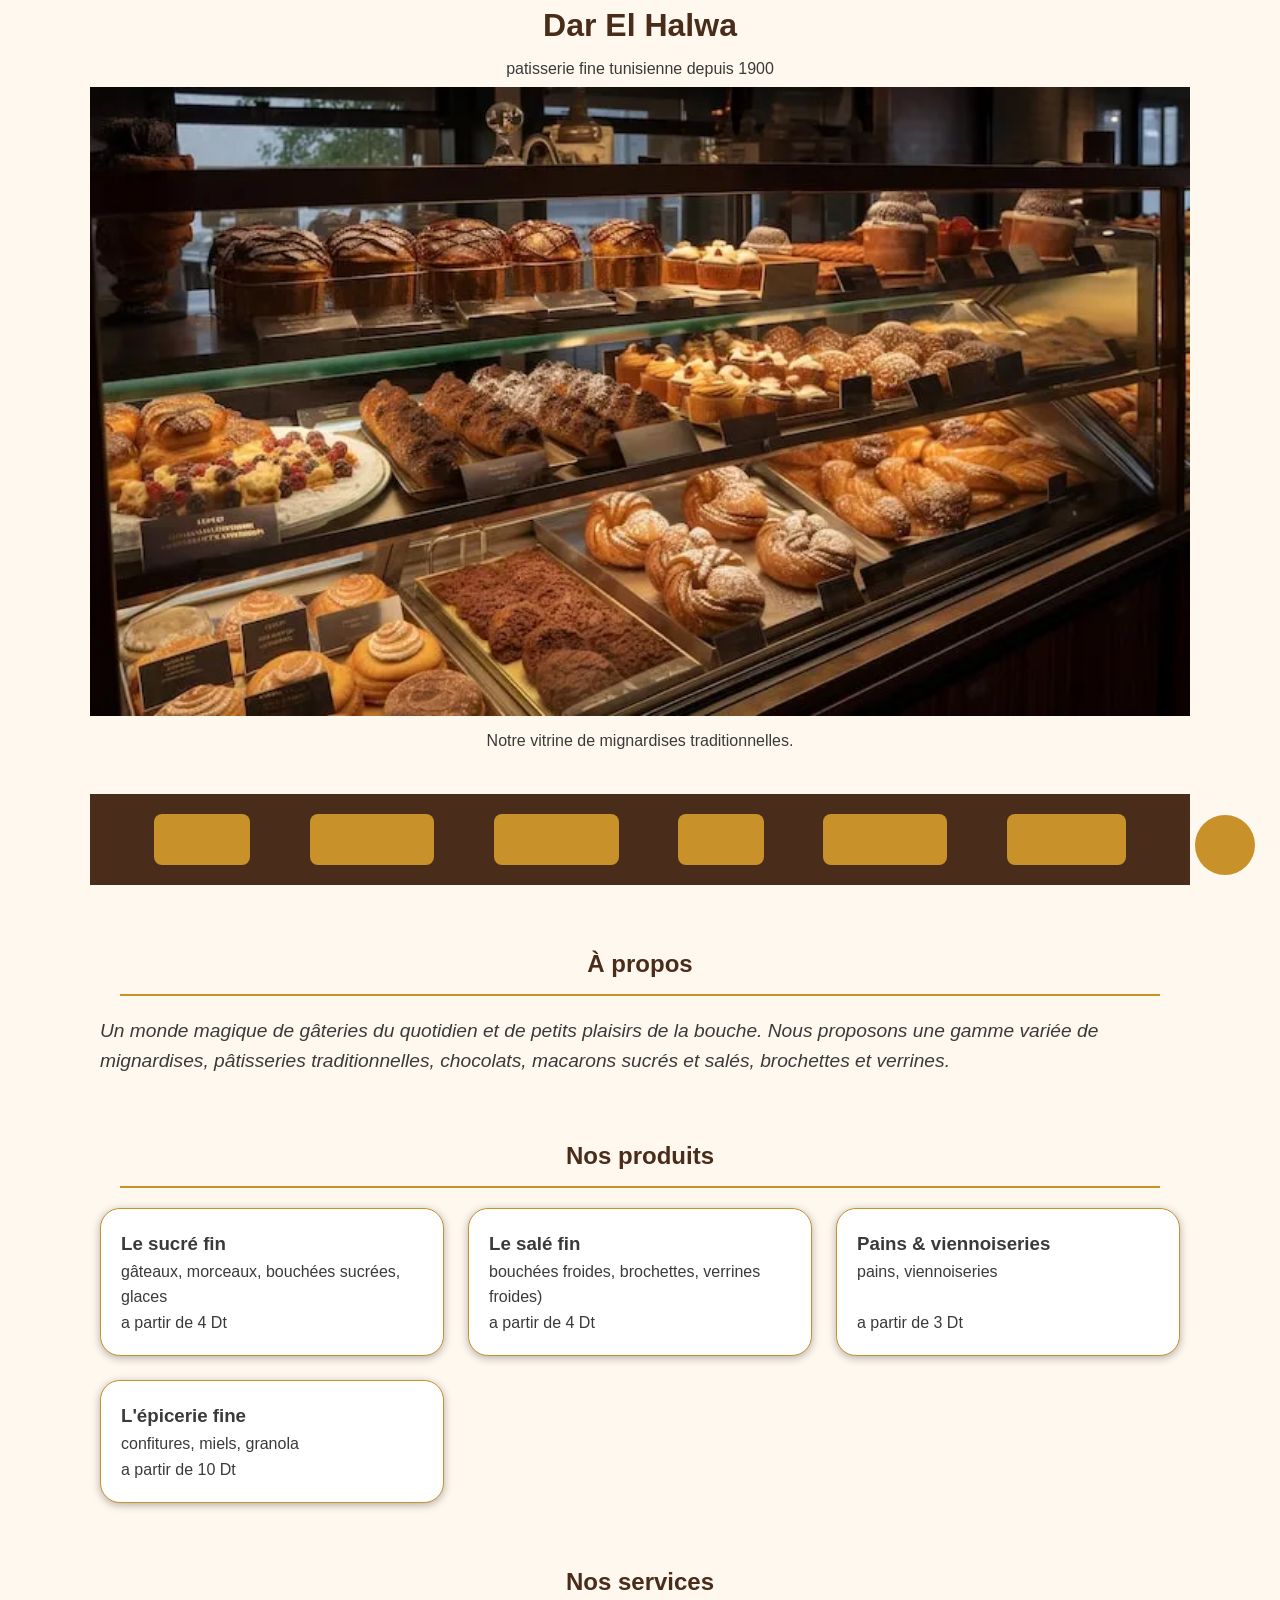
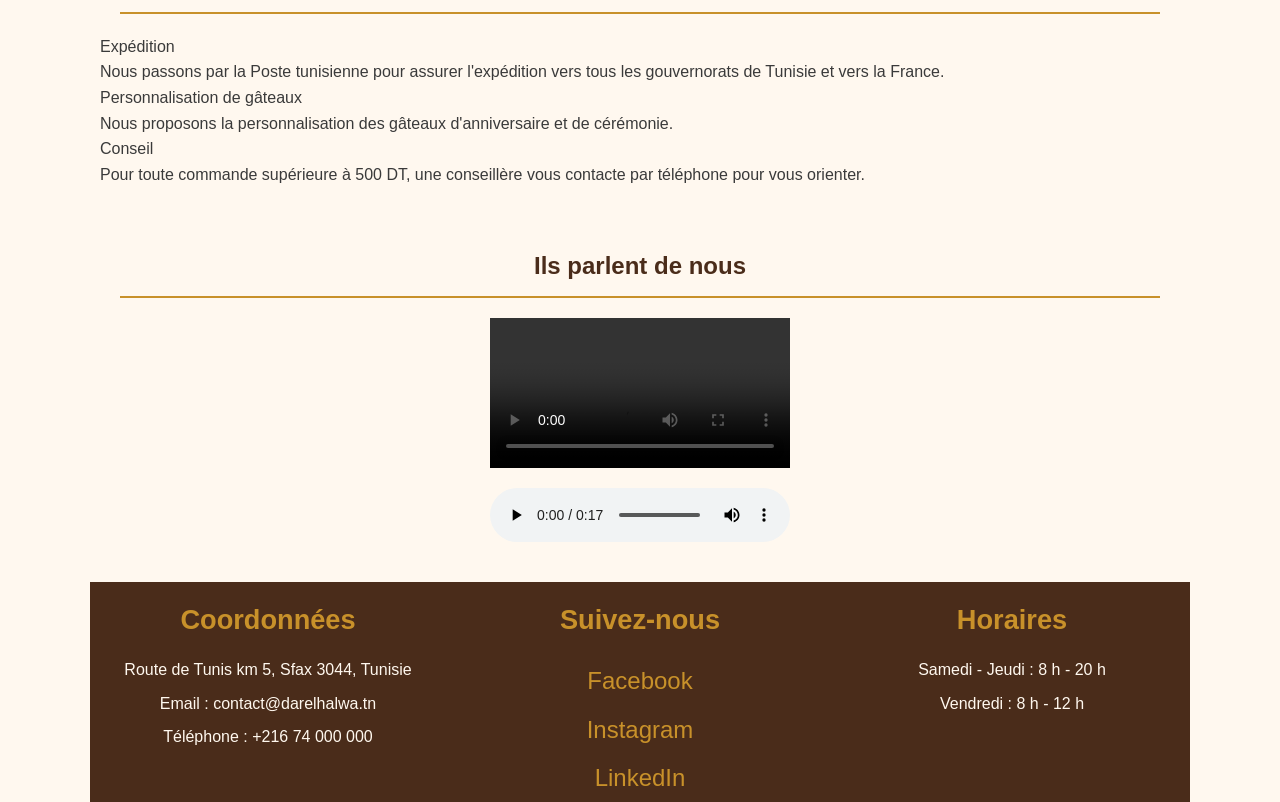
<file: index.html>
<!DOCTYPE html>
<html lang="fr">

<head>
    <meta charset="UTF-8">
    <meta name="viewport" content="width=device-width, initial-scale=1.0">
    <link rel="stylesheet" href="css/style.css">
    <title>Dar El Halwa - Patisserie fine tunisienne</title>
</head>

<body>
    <header>
        <h1>Dar El Halwa</h1>
        <p>patisserie fine tunisienne depuis 1900</p>
        <figure>
            <img src="images/patisserie.jpg" alt="Notre vitrine de mignardises traditionnelles.">
            <figcaption>Notre vitrine de mignardises traditionnelles.</figcaption>
        </figure>
    </header>
    <nav id="nav">
        <ul>
            <li><a href="#apropos">À propos</a></li>
            <li><a href="#products">Nos produits</a></li>
            <li><a href="#services">Nos services</a></li>
            <li><a href="#contact">Contact</a></li>
            <li><a href="carte.html">Carte de prix</a></li>
            <li><a href="commande.html">Commander</a></li>
        </ul>
    </nav>
    <main>
        <div class="retour"><a href="#nav">&#8593;</a></div>
        <section id="apropos" class="apropos">
            <h2>À propos</h2>
            <p class="mise-en-avant">
                Un monde magique de gâteries du quotidien et de petits plaisirs de la bouche. Nous proposons
                une gamme variée de mignardises, pâtisseries traditionnelles, chocolats, macarons sucrés et
                salés, brochettes et verrines.
            </p>
        </section>
        <section id="products" class="products">
            <h2>Nos produits</h2>
            <ul class="grille-produits">
                <li class="carte">
                    <h3>Le sucré fin</h3>
                    <p>gâteaux, morceaux, bouchées sucrées, glaces</p>
                    <p class="prix">a partir de 4 Dt</p>
                </li>
                <li class="carte">
                    <h3>Le salé fin</h3>
                    <p>bouchées froides, brochettes, verrines froides)</p>
                    <p class="prix">a partir de 4 Dt</p>
                </li>
                <li class="carte">
                    <h3>Pains & viennoiseries</h3>
                    <p>pains, viennoiseries</p>
                    <p class="prix">a partir de 3 Dt</p>
                </li>
                <li class="carte">
                    <h3>L'épicerie fine</h3>
                    <p>confitures, miels, granola</p>
                    <p class="prix">a partir de 10 Dt</p>
                </li>
            </ul>
        </section>

        <section id="services" class="services">
            <h2>Nos services</h2>
            <dl>
                <dt>Expédition</dt>
                <dd>Nous passons par la Poste tunisienne pour assurer l'expédition vers tous les gouvernorats de Tunisie
                    et vers la France. </dd>
                <dt>Personnalisation de gâteaux</dt>
                <dd>Nous proposons la personnalisation des gâteaux d'anniversaire et de cérémonie.</dd>
                <dt>Conseil</dt>
                <dd>Pour toute commande supérieure à 500 DT, une conseillère vous contacte par téléphone pour vous
                    orienter.</dd>
            </dl>
        </section>

        <section id="temoignages" class="temoignages">
            <h2>Ils parlent de nous</h2>
            <video controls>
                <source src="medias/temoignage.mp4" type="video/mp4" width="640" height="360">
                Votre navigateur ne supporte pas la lecture de vidéos.
            </video>
            <audio controls>
                <source src="medias/avis-clients.mp3" type="audio/mp3">
                Votre navigateur ne supporte pas la lecture de fichiers audio.
            </audio>

        </section>
    </main>

    <footer>
        <div class="Coordonnees">
            <h3>Coordonnées</h3>
            <p>Route de Tunis km 5, Sfax 3044, Tunisie</p>
            <p>Email : contact@darelhalwa.tn</p>
            <p>Téléphone : +216 74 000 000</p>
        </div>

        <div>
            <h3>Suivez-nous</h3>
            <ul>
                <li><a href="https://www.facebook.com/darelhalwa">Facebook</a></li>
                <li><a href="https://www.instagram.com/darelhalwa">Instagram</a></li>
                <li><a href="https://www.linkedin.com/company/darelhalwa">LinkedIn</a></li>
            </ul>
        </div>

        <div>
            <h3>Horaires</h3>
            <p>Samedi - Jeudi : 8 h - 20 h</p>
            <p>Vendredi : 8 h - 12 h</p>
        </div>
    </footer>
</body>

</html>
</file>
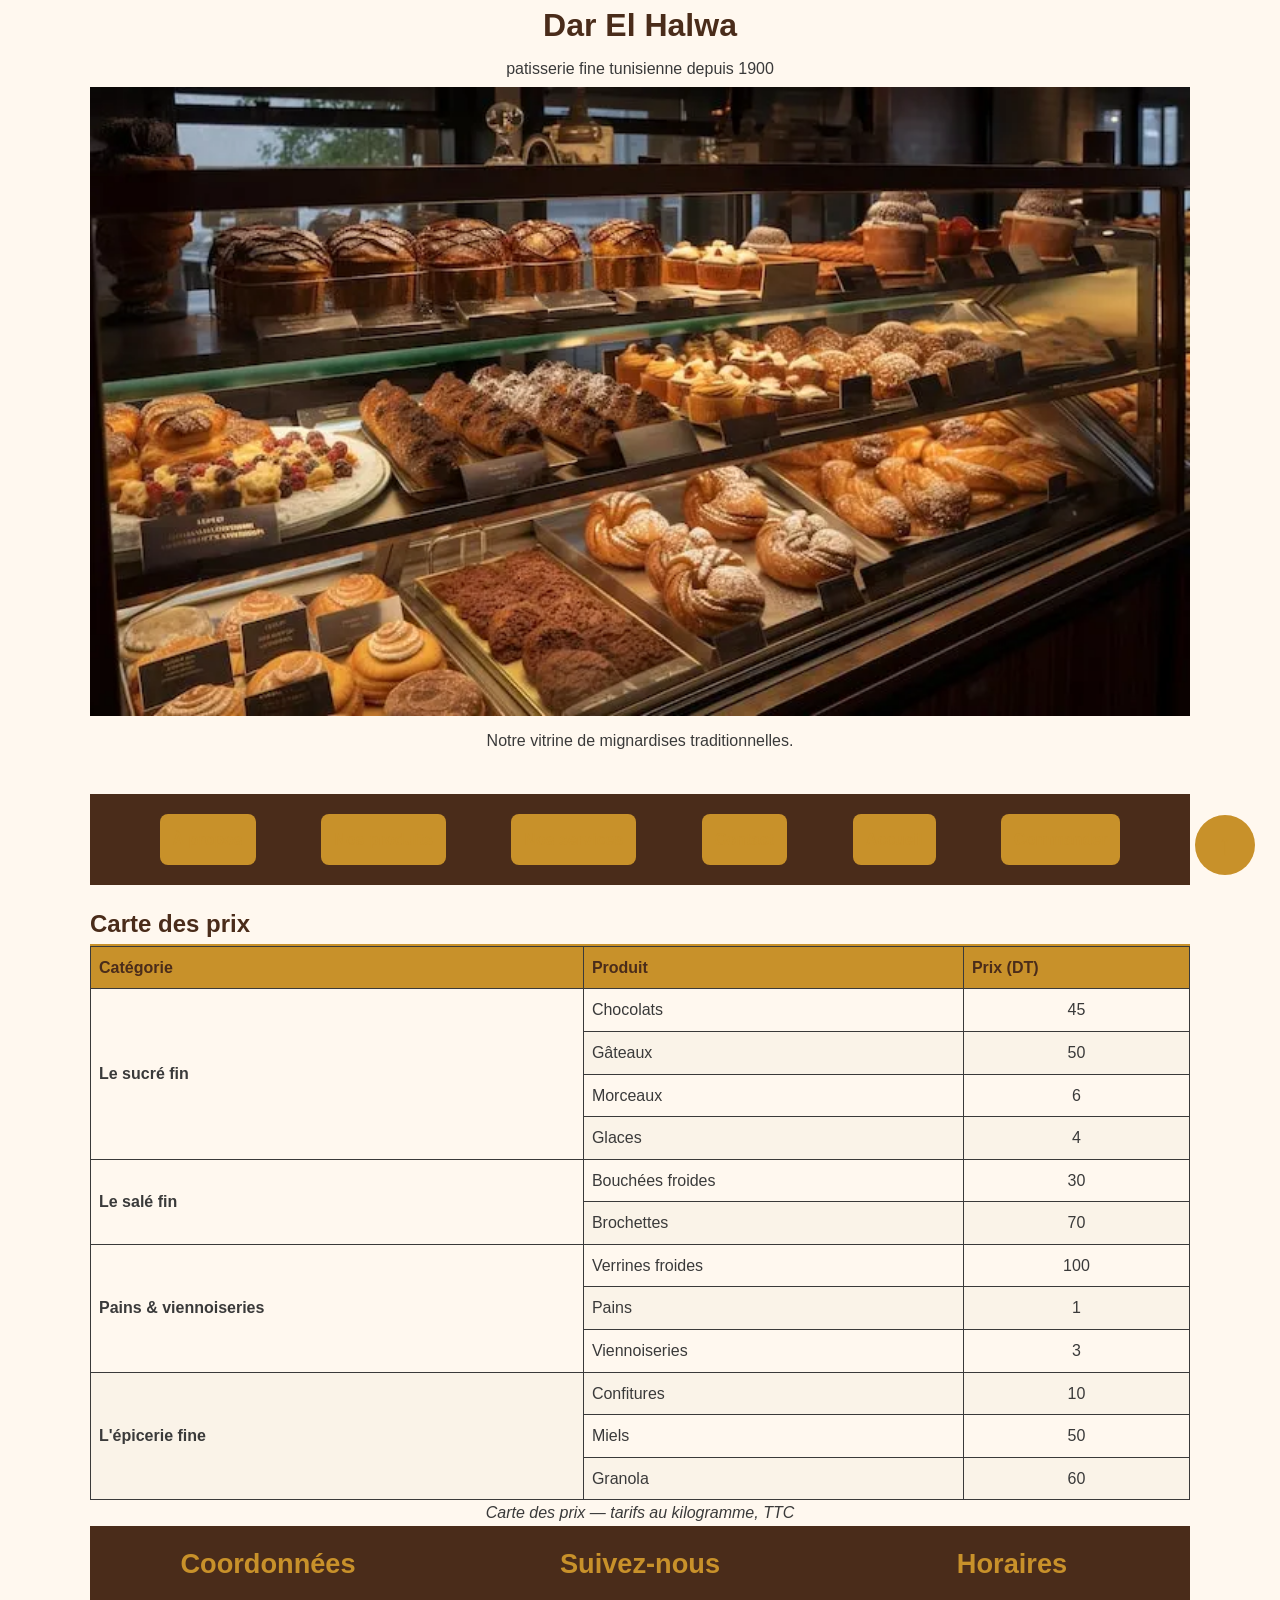
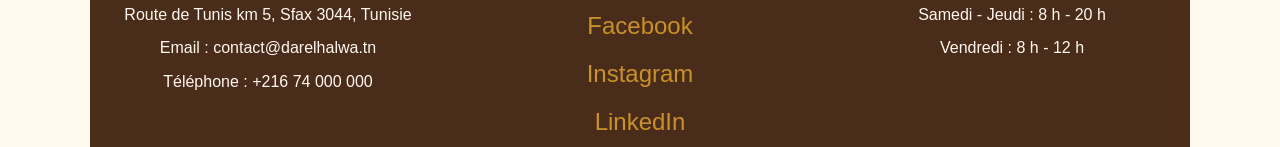
<file: carte.html>
<!DOCTYPE html>
<html lang="fr">

<head>
    <meta charset="UTF-8">
    <meta name="viewport" content="width=device-width, initial-scale=1.0">
    <link rel="stylesheet" href="css/style.css">
    <title>Carte de prix</title>
</head>

<body>
    <header>
        <h1>Dar El Halwa</h1>
        <p>patisserie fine tunisienne depuis 1900</p>
        <figure>
            <img src="images/patisserie.jpg" alt="Notre vitrine de mignardises traditionnelles.">
            <figcaption>Notre vitrine de mignardises traditionnelles.</figcaption>
        </figure>
    </header>
    <nav id="nav">
        <ul>
            <li><a href="index.html#apropos">À propos</a></li>
            <li><a href="index.html#products">Nos produits</a></li>
            <li><a href="index.html#services">Nos services</a></li>
            <li><a href="index.html#contact">Contact</a></li>
            <li><a href="index.html">Accueil</a></li>
            <li><a href="commande.html">Commander</a></li>
        </ul>
    </nav>
    <main>
        <div class="retour"><a href="#nav">&#8593;</a></div>
        <h2>Carte des prix</h2>
        <div class="table-container">
            <table>
                <caption>Carte des prix — tarifs au kilogramme, TTC</caption>

                <thead>
                    <tr>
                        <th scope="col">Catégorie</th>
                        <th scope="col">Produit</th>
                        <th scope="col">Prix (DT)</th>
                    </tr>
                </thead>

                <tbody>
                    <tr>
                        <th scope="rowgroup" rowspan="4">Le sucré fin</th>
                        <td>Chocolats</td>
                        <td>45</td>
                    </tr>
                    <tr>
                        <td>Gâteaux</td>
                        <td>50</td>
                    </tr>
                    <tr>
                        <td>Morceaux</td>
                        <td>6</td>
                    </tr>
                    <tr>
                        <td>Glaces</td>
                        <td>4</td>
                    </tr>

                    <tr>
                        <th scope="rowgroup" rowspan="2">Le salé fin</th>
                        <td>Bouchées froides</td>
                        <td>30</td>
                    </tr>
                    <tr>
                        <td>Brochettes</td>
                        <td>70</td>
                    </tr>

                    <tr>
                        <th scope="rowgroup" rowspan="3">Pains &amp; viennoiseries</th>
                        <td>Verrines froides</td>
                        <td>100</td>
                    </tr>
                    <tr>
                        <td>Pains</td>
                        <td>1</td>
                    </tr>
                    <tr>
                        <td>Viennoiseries</td>
                        <td>3</td>
                    </tr>

                    <tr>
                        <th scope="rowgroup" rowspan="3">L'épicerie fine</th>
                        <td>Confitures</td>
                        <td>10</td>
                    </tr>
                    <tr>
                        <td>Miels</td>
                        <td>50</td>
                    </tr>
                    <tr>
                        <td>Granola</td>
                        <td>60</td>
                    </tr>
                </tbody>
            </table>
        </div>
    </main>
    <footer>
        <div class="Coordonnees">
            <h3>Coordonnées</h3>
            <p>Route de Tunis km 5, Sfax 3044, Tunisie</p>
            <p>Email : contact@darelhalwa.tn</p>
            <p>Téléphone : +216 74 000 000</p>
        </div>

        <div>
            <h3>Suivez-nous</h3>
            <ul>
                <li><a href="https://www.facebook.com/darelhalwa">Facebook</a></li>
                <li><a href="https://www.instagram.com/darelhalwa">Instagram</a></li>
                <li><a href="https://www.linkedin.com/company/darelhalwa">LinkedIn</a></li>
            </ul>
        </div>

        <div>
            <h3>Horaires</h3>
            <p>Samedi - Jeudi : 8 h - 20 h</p>
            <p>Vendredi : 8 h - 12 h</p>
        </div>
    </footer>
</body>

</html>
</file>
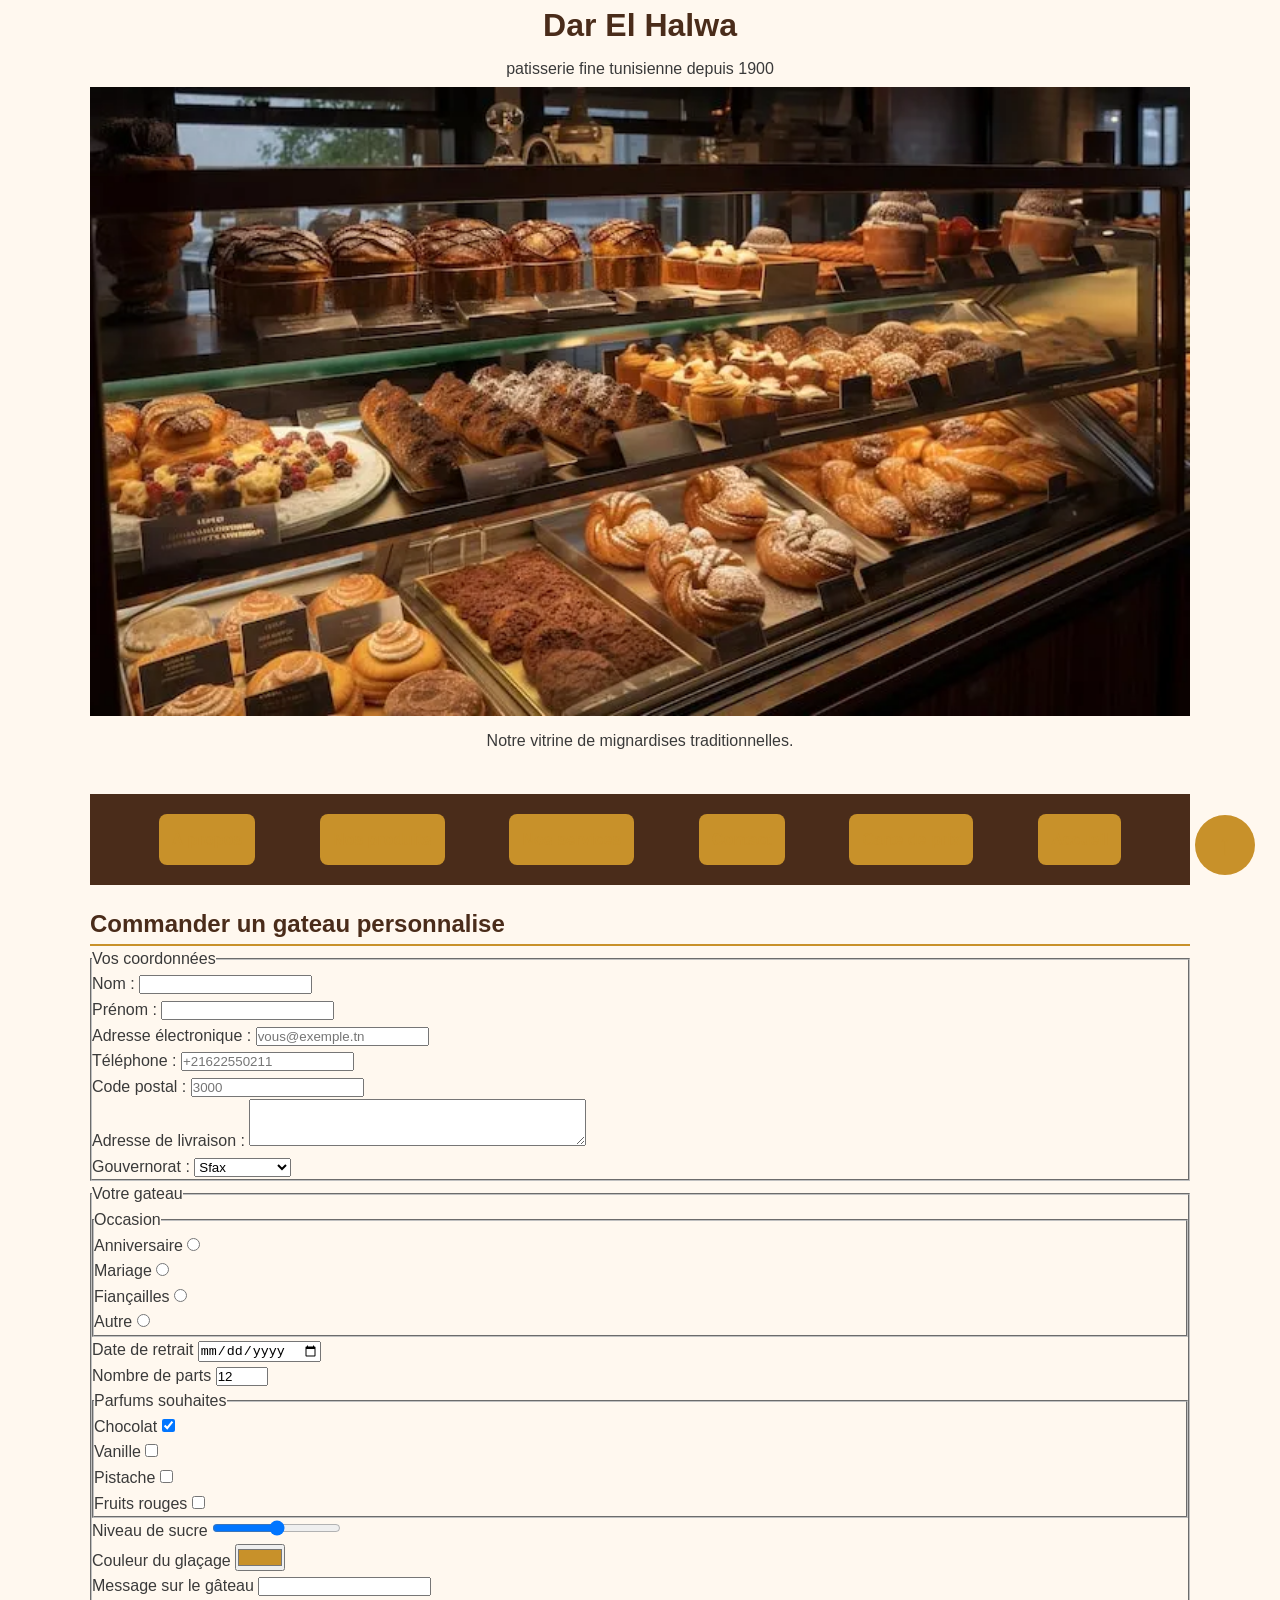
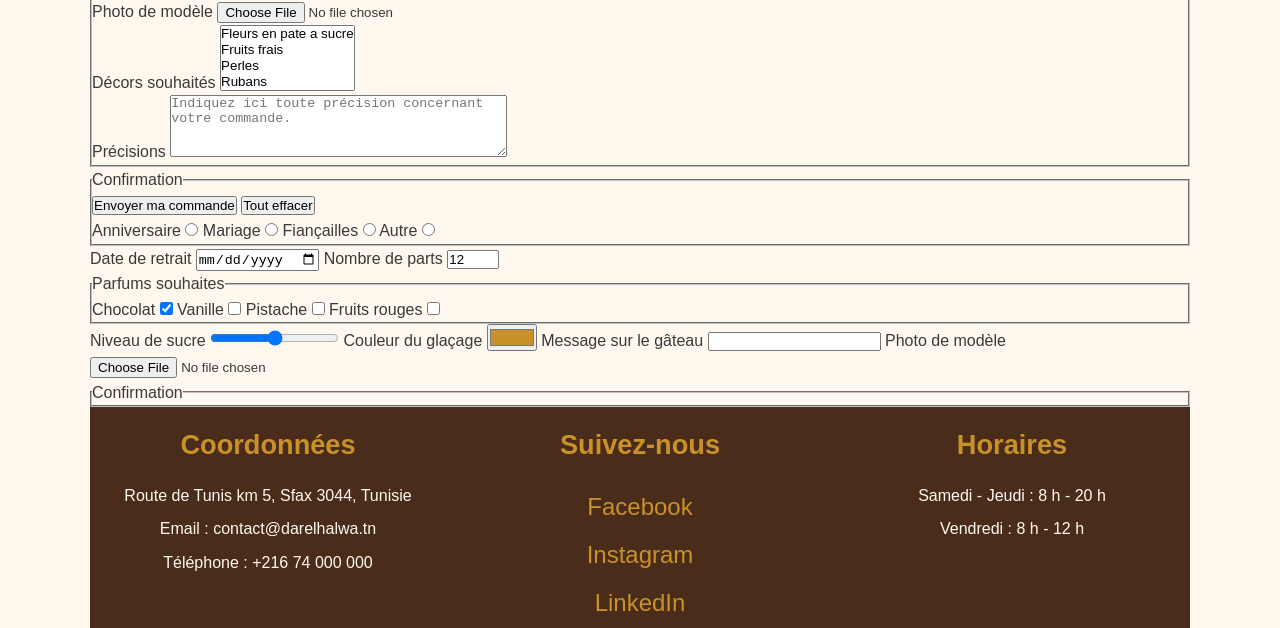
<file: commande.html>
<!DOCTYPE html>
<html lang="fr">

<head>
    <meta charset="UTF-8">
    <meta name="viewport" content="width=device-width, initial-scale=1.0">
    <link rel="stylesheet" href="css/style.css">
    <title>Commande - Dar El Halwa</title>
</head>

<body>
    <header>
        <h1>Dar El Halwa</h1>
        <p>patisserie fine tunisienne depuis 1900</p>
        <figure>
            <img src="images/patisserie.jpg" alt="Notre vitrine de mignardises traditionnelles.">
            <figcaption>Notre vitrine de mignardises traditionnelles.</figcaption>
        </figure>
    </header>
    <nav id="nav">
        <ul>
            <li><a href="index.html#apropos">À propos</a></li>
            <li><a href="index.html#products">Nos produits</a></li>
            <li><a href="index.html#services">Nos services</a></li>
            <li><a href="index.html#contact">Contact</a></li>
            <li><a href="carte.html">Carte de prix</a></li>
            <li><a href="index.html">Accueil</a></li>
        </ul>
    </nav>
    <main>
        <div class="retour"><a href="#nav">&#8593;</a></div>
        <h2>Commander un gateau personnalise</h2>
        <form action="traitement.php" method="post">
            <fieldset>
                <legend>Vos coordonnées</legend>
                <p>
                    <label for="nom">Nom :</label>
                    <input type="text" id="nom" name="nom" required minlength="2">
                </p>
                <p>
                    <label for="prenom">Prénom :</label>
                    <input type="text" id="prenom" name="prenom" required minlength="2">
                </p>
                <p>
                    <label for="email">Adresse électronique :</label>
                    <input type="email" id="email" name="email" required placeholder="vous@exemple.tn">
                </p>
                <p>
                    <label for="telephone">Téléphone :</label>
                    <input type="tel" id="telephone" name="telephone" required pattern="\+216[0-9]{8}"
                        title="+216 suivi de 8 chiffres" placeholder="+21622550211">
                </p>
                <p>
                    <label for="cp">Code postal :</label>
                    <input type="text" id="cp" name="cp" required pattern="[0-9]{4}" title="Code postal à 4 chiffres"
                        placeholder="3000">
                </p>
                <p>
                    <label for="adresse">Adresse de livraison :</label>
                    <textarea id="adresse" name="adresse" rows="3" cols="40" required></textarea>
                </p>
                <p>
                    <label for="gouvernorat">Gouvernorat :</label>
                    <select id="gouvernorat" name="gouvernorat">
                        <option value="Ariana">Ariana</option>
                        <option value="Béja">Béja</option>
                        <option value="Ben Arous">Ben Arous</option>
                        <option value="Bizerte">Bizerte</option>
                        <option value="Gabès">Gabès</option>
                        <option value="Gafsa">Gafsa</option>
                        <option value="Jendouba">Jendouba</option>
                        <option value="Kairouan">Kairouan</option>
                        <option value="Kasserine">Kasserine</option>
                        <option value="Kébili">Kébili</option>
                        <option value="Le Kef">Le Kef</option>
                        <option value="Mahdia">Mahdia</option>
                        <option value="La Manouba">La Manouba</option>
                        <option value="Médenine">Médenine</option>
                        <option value="Monastir">Monastir</option>
                        <option value="Nabeul">Nabeul</option>
                        <option value="Sfax" selected>Sfax</option>
                        <option value="Sidi Bouzid">Sidi Bouzid</option>
                        <option value="Siliana">Siliana</option>
                        <option value="Sousse">Sousse</option>
                        <option value="Tataouine">Tataouine</option>
                        <option value="Tozeur">Tozeur</option>
                        <option value="Tunis">Tunis</option>
                        <option value="Zaghouan">Zaghouan</option>
                    </select>
                </p>


            </fieldset>

            <fieldset>
                <legend>Votre gateau</legend>
                <fieldset>
                    <legend>Occasion</legend>
                    <p>
                        <label for="occ-anniv">Anniversaire</label>
                        <input type="radio" id="occ-anniv" name="occasion" value="anniversaire" required>
                    </p>
                    <p>
                        <label for="occ-mariage">Mariage</label>
                        <input type="radio" id="occ-mariage" name="occasion" value="mariage">
                    </p>
                    <p>
                        <label for="occ-fiancailles">Fiançailles</label>
                        <input type="radio" id="occ-fiancailles" name="occasion" value="fiancailles">
                    </p>
                    <p>
                        <label for="occ-autre">Autre</label>
                        <input type="radio" id="occ-autre" name="occasion" value="autre">
                    </p>
                </fieldset>
                <p>
                    <label for="date-retrait">Date de retrait</label>
                    <input type="date" id="date-retrait" name="date_retrait" min="2026-09-01" required>
                </p>
                <p>
                    <label for="nb-parts">Nombre de parts</label>
                    <input type="number" id="nb-parts" name="nb_parts" min="6" max="100" step="2" value="12">
                </p>
                <fieldset>
                    <legend>Parfums souhaites</legend>
                    <p>
                        <label for="parfum-chocolat">Chocolat</label>
                        <input type="checkbox" id="parfum-chocolat" name="parfums[]" value="chocolat" checked>
                    </p>
                    <p>
                        <label for="parfum-vanille">Vanille</label>
                        <input type="checkbox" id="parfum-vanille" name="parfums[]" value="vanille">
                    </p>
                    <p>
                        <label for="parfum-pistache">Pistache</label>
                        <input type="checkbox" id="parfum-pistache" name="parfums[]" value="pistache">
                    </p>
                    <p>
                        <label for="parfum-fruits">Fruits rouges</label>
                        <input type="checkbox" id="parfum-fruits" name="parfums[]" value="fruits_rouges">
                    </p>
                </fieldset>
                <p>
                    <label for="sucre">Niveau de sucre</label>
                    <input type="range" id="sucre" name="sucre" min="0" max="10" step="1" value="5">
                </p>
                <p>
                    <label for="glacage">Couleur du glaçage</label>
                    <input type="color" id="glacage" name="glacage" value="#c8912a">
                </p>
                <p>
                    <label for="message">Message sur le gâteau</label>
                    <input type="text" id="message" name="message" maxlength="30">
                </p>
                <p>
                    <label for="photo">Photo de modèle</label>
                    <input type="file" id="photo" name="photo" accept="image/*">
                </p>
                <p>
                    <label for="decors">Décors souhaités</label>
                    <select multiple size="4" name="decors[]" id="decors">
                        <option value="fleurs">Fleurs en pate a sucre</option>
                        <option value="fruits">Fruits frais</option>
                        <option value="perles">Perles</option>
                        <option value="rubans">Rubans</option>
                        <option value="figurines">Figurines</option>
                        <option value="chocolat">Chocolat</option>
                        <option value="caramel">Caramel</option>
                        <option value="sprinkles">Sprinkles</option>
                        <option value="paillettes">Paillettes comestibles</option>
                    </select>

                </p>
                <p>
                    <label for="precisions">Précisions</label>
                    <textarea id="precisions" name="precisions" rows="4" cols="40" maxlength="200"
                        placeholder="Indiquez ici toute précision concernant votre commande."></textarea>
                </p>
            </fieldset>

            <fieldset>
                <legend>Confirmation</legend>
                <p>
                    <button type="submit">Envoyer ma commande</button>
                    <button type="reset">Tout effacer</button>
                </p>
                <label for="occ-anniv">Anniversaire</label>
                <input type="radio" id="occ-anniv" name="occasion" value="anniversaire" required>

                <label for="occ-mariage">Mariage</label>
                <input type="radio" id="occ-mariage" name="occasion" value="mariage">

                <label for="occ-fiancailles">Fiançailles</label>
                <input type="radio" id="occ-fiancailles" name="occasion" value="fiancailles">

                <label for="occ-autre">Autre</label>
                <input type="radio" id="occ-autre" name="occasion" value="autre">
            </fieldset>

            <label for="date-retrait">Date de retrait</label>
            <input type="date" id="date-retrait" name="date_retrait" min="2026-09-01" required>

            <label for="nb-parts">Nombre de parts</label>
            <input type="number" id="nb-parts" name="nb_parts" min="6" max="100" step="2" value="12">
            <fieldset>
                <legend>Parfums souhaites</legend>
                <label for="parfum-chocolat">Chocolat</label>
                <input type="checkbox" id="parfum-chocolat" name="parfums[]" value="chocolat" checked>
                <label for="parfum-vanille">Vanille</label>
                <input type="checkbox" id="parfum-vanille" name="parfums[]" value="vanille">
                <label for="parfum-pistache">Pistache</label>
                <input type="checkbox" id="parfum-pistache" name="parfums[]" value="pistache">
                <label for="parfum-fruits">Fruits rouges</label>
                <input type="checkbox" id="parfum-fruits" name="parfums[]" value="fruits_rouges">
            </fieldset>
            <label for="sucre">Niveau de sucre</label>
            <input type="range" id="sucre" name="sucre" min="0" max="10" step="1" value="5">

            <label for="glacage">Couleur du glaçage</label>
            <input type="color" id="glacage" name="glacage" value="#c8912a">

            <label for="message">Message sur le gâteau</label>
            <input type="text" id="message" name="message" maxlength="30">

            <label for="photo">Photo de modèle</label>
            <input type="file" id="photo" name="photo" accept="image/*">

            </fieldset>
            <fieldset>
                <legend>Confirmation</legend>
            </fieldset>
        </form>
    </main>
    <footer>
        <div class="Coordonnees">
            <h3>Coordonnées</h3>
            <p>Route de Tunis km 5, Sfax 3044, Tunisie</p>
            <p>Email : contact@darelhalwa.tn</p>
            <p>Téléphone : +216 74 000 000</p>
        </div>

        <div>
            <h3>Suivez-nous</h3>
            <ul>
                <li><a href="https://www.facebook.com/darelhalwa">Facebook</a></li>
                <li><a href="https://www.instagram.com/darelhalwa">Instagram</a></li>
                <li><a href="https://www.linkedin.com/company/darelhalwa">LinkedIn</a></li>
            </ul>
        </div>

        <div>
            <h3>Horaires</h3>
            <p>Samedi - Jeudi : 8 h - 20 h</p>
            <p>Vendredi : 8 h - 12 h</p>
        </div>
    </footer>
</body>

</html>
</file>
<file: css/style.css>
:root {
    --miel: #c8912a;
    --chocolat: #4a2c1a;
    --creme: #fff8ef;
    --pistache: #6b8e4e;
    --gris-texte: #3a3a3a;
    --espace: 1rem;
}

*,
*::before,
*::after {
    box-sizing: border-box;
    margin: 0;
    padding: 0;
}

li {
    list-style-type: none;
}

body {
    background-color: var(--creme);
    color: var(--gris-texte);
    font-family: Arial, Helvetica, sans-serif;
    line-height: 1.6;
    font-size: 1rem;
    display: grid;
    grid-template-areas:
        "entete"
        "navigation"
        "contenu"
        "pied";
    grid-template-rows: auto auto 1fr auto;
    min-height: 100vh;
    max-width: 1100px;
    margin: auto;
}

main .retour {
    position: fixed;
    right: 25px;
    bottom: 25px;
    width: 60px;
    height: 60px;
    background: var(--miel);
    border-radius: 50%;

}

main .retour a {
    width: 100%;
    height: 100%;
    display: flex;
    justify-content: center;
    align-items: center;
    text-decoration: none;
    font-size: 2rem;
}

.table-container {
    width: 100%;
    max-width: 100%;
    min-width: 0;
    overflow-x: auto;
}

.table-container table {
    min-width: 400px;
    width: 100%;
    border-collapse: collapse;
}

thead {
    background-color: var(--miel);
    color: var(--chocolat);
}

th,
td {
    border: 1px solid var(--gris-texte);
    padding: 8px;
    text-align: left;
}

tbody tr td:last-child {
    text-align: center;
}

tbody tr:nth-child(even) {
    background-color: #faf3e8;
}

caption {
    caption-side: bottom;
    font-style: italic;
}

strong {
    color: var(--miel);
}


p,
li {
    line-height: 1.6;
}

a:link {
    color: var(--miel);
}

a:visited {
    color: var(--pistache);
}

a:hover {
    text-decoration: underline;
    color: var(--chocolat);
}

a:active {
    color: var(--chocolat);
}

/* Start Header */
header {
    grid-area: entete;
    text-align: center;
}

header h1 {
    color: var(--chocolat);
}

header p {
    margin: 5px;
}

header figure {}

header figure img {
    width: 100%;
}

header figure figcaption {
    margin: 5px 0 20px;
}

/* Finish Header */
/* Start nav */

nav {
    grid-area: navigation;
    margin: 20px 0;
    padding: 20px;
    background-color: var(--chocolat);
}

nav ul {
    display: flex;
    justify-content: space-evenly;
    flex-wrap: wrap;
    align-items: center;
    gap: var(--espace);
}

nav a {
    color: var(--chocolat);
    font-weight: bold;
    text-decoration: none;
    display: block;
    padding: 13px;
    border-radius: 8px;
    background-color: var(--miel);
}

/* Finish nav */
/* Start Main Index */

main {
    grid-area: contenu;
}

h2 {
    color: var(--chocolat);
    border-bottom: 2px solid var(--miel);
}

/* Start apropos */
main .apropos {
    padding: 10px;
    margin: 0 0 10px 0;
}

main .apropos h2 {
    text-align: center;
    padding: 10px;
    margin: 20px;
}

main .apropos .mise-en-avant {
    font-size: 1.2em;
    font-style: italic;
}


main .apropos>a {
    display: block;
    width: fit-content;
    padding: 20px;
    margin: 20px auto 0;
}

/* Finish apropos */

/* Start Product */
main .products {
    padding: 10px;
    margin: 0 0 10px 0;
}

main .products h2 {
    text-align: center;
    padding: 10px;
    margin: 20px;
}

main .products .grille-produits {
    display: grid;
    grid-template-columns: 1fr;
    gap: 1.5rem;
    list-style: none;
}

main .products .grille-produits .carte {
    display: flex;
    flex-direction: column;
    background-color: #fff;
    padding: 20px;
    border: 1px solid var(--miel);
    border-radius: 20px;
    box-shadow: 0 2px 8px rgba(0, 0, 0, 0.3);

}

main .products .grille-produits .carte .prix {
    margin-top: auto;
}

main .products>a {
    display: block;
    width: fit-content;
    padding: 20px;
    margin: 20px auto 0;
}


/* Finish Product */

/* Start services */
main .services {
    padding: 10px;
    margin: 0 0 10px 0;
}

main .services h2 {
    text-align: center;
    padding: 10px;
    margin: 20px;
}

main .services>a {
    display: block;
    width: fit-content;
    padding: 20px;
    margin: 20px auto 0;
}

/* Finish services */

/* Start temoignages */
main .temoignages {
    padding: 10px;
    margin: 0 0 10px 0;
}

main .temoignages h2 {
    text-align: center;
    padding: 10px;
    margin: 20px;
}

main .temoignages video {
    display: block;
    margin: 20px auto;
    max-width: 50%;
}

main .temoignages audio {
    display: block;
    margin: 20px auto;
    max-width: 50%;
}

main .temoignages>a {
    display: block;
    width: fit-content;
    padding: 20px;
    margin: 20px auto 0;
}

/* Finish temoignages */

/* Finish Main Index */

/* footer start  */
footer {
    grid-area: pied;
    background-color: var(--chocolat);
    color: var(--creme);
    text-align: center;
    display: flex;
    flex-direction: column;
    gap: calc(var(--espace));
}

footer div {
    flex: 1;
}

footer h3 {
    margin: var(--espace);
    color: var(--miel);
    font-size: 1.7rem;
}

footer p {
    margin: calc(var(--espace)/2);
}

footer ul {
    display: flex;
    flex-direction: column;
}


footer a {
    display: inline-block;
    padding: 5px;
    text-decoration: none;
    font-size: 1.5rem;
}

footer a:hover {
    color: var(--pistache);
}

/* footer finish */

@media (min-width: 768px) {
    main .products .grille-produits {
        grid-template-columns: repeat(2, 1fr);
    }

    footer {
        flex-direction: row;
    }
}

@media (min-width: 1024px) {
    main .products .grille-produits {
        grid-template-columns: repeat(3, 1fr);
    }
}
</file>
